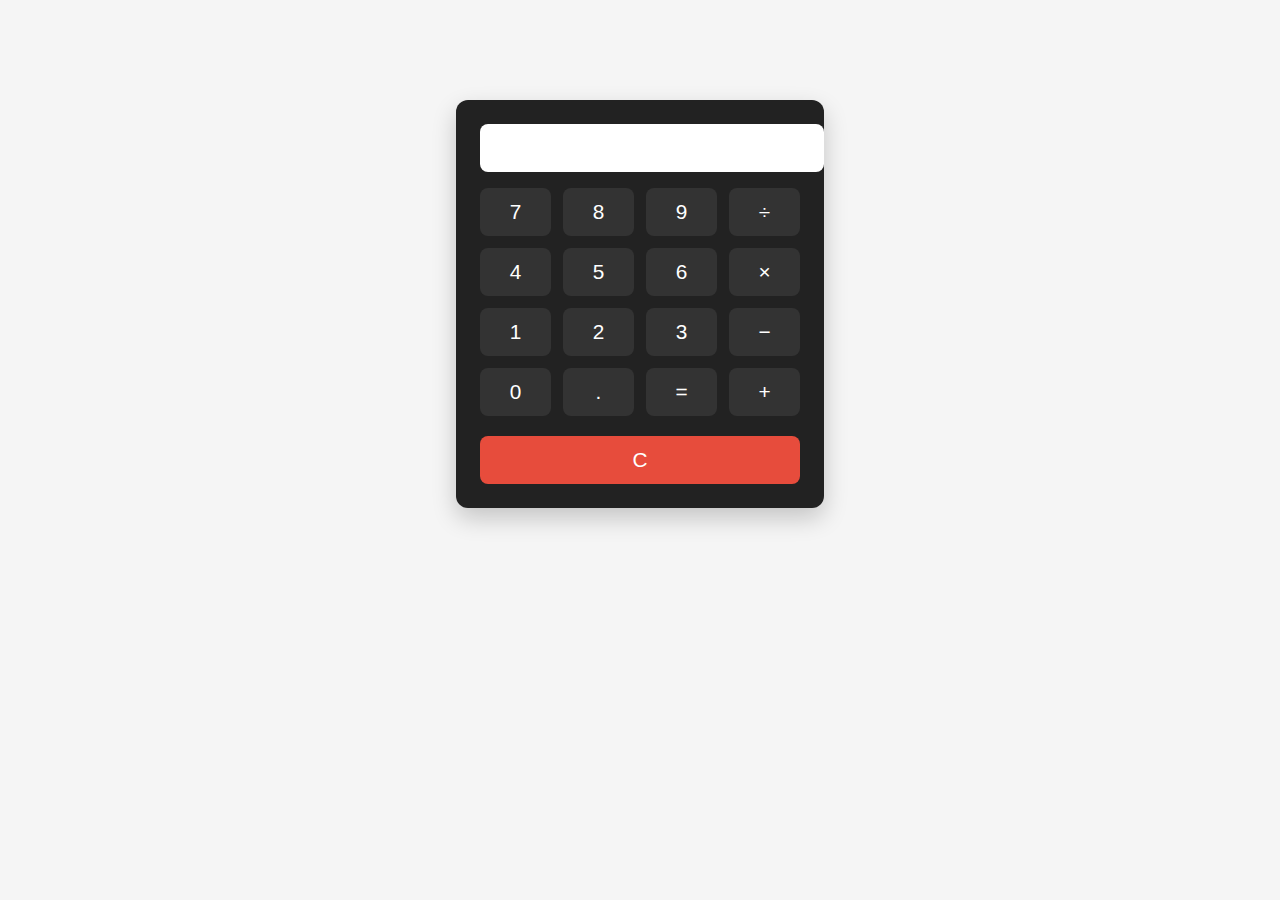
<file: index.html>
<!DOCTYPE html>
<html lang="en">
<head>
    <meta charset="UTF-8">
    <title>Simple Web Calculator</title>
    <link rel="stylesheet" href="style.css">
</head>
<body>
    <div class="calculator">
        <input type="text" class="display" id="display" disabled>
        <div class="buttons">
            <button onclick="append('7')">7</button>
            <button onclick="append('8')">8</button>
            <button onclick="append('9')">9</button>
            <button onclick="append('/')">÷</button>
            <button onclick="append('4')">4</button>
            <button onclick="append('5')">5</button>
            <button onclick="append('6')">6</button>
            <button onclick="append('*')">×</button>
            <button onclick="append('1')">1</button>
            <button onclick="append('2')">2</button>
            <button onclick="append('3')">3</button>
            <button onclick="append('-')">−</button>
            <button onclick="append('0')">0</button>
            <button onclick="append('.')">.</button>
            <button onclick="calculate()">=</button>
            <button onclick="append('+')">+</button>
            <button onclick="clearDisplay()" class="clear">C</button>
        </div>
    </div>
    <script>
        function append(char) {
            document.getElementById('display').value += char;
        }
        function clearDisplay() {
            document.getElementById('display').value = '';
        }
        function calculate() {
            let display = document.getElementById('display');
            try {
                display.value = eval(display.value);
            } catch {
                display.value = 'Error';
            }
        }
    </script>
</body>
</html>
</file>
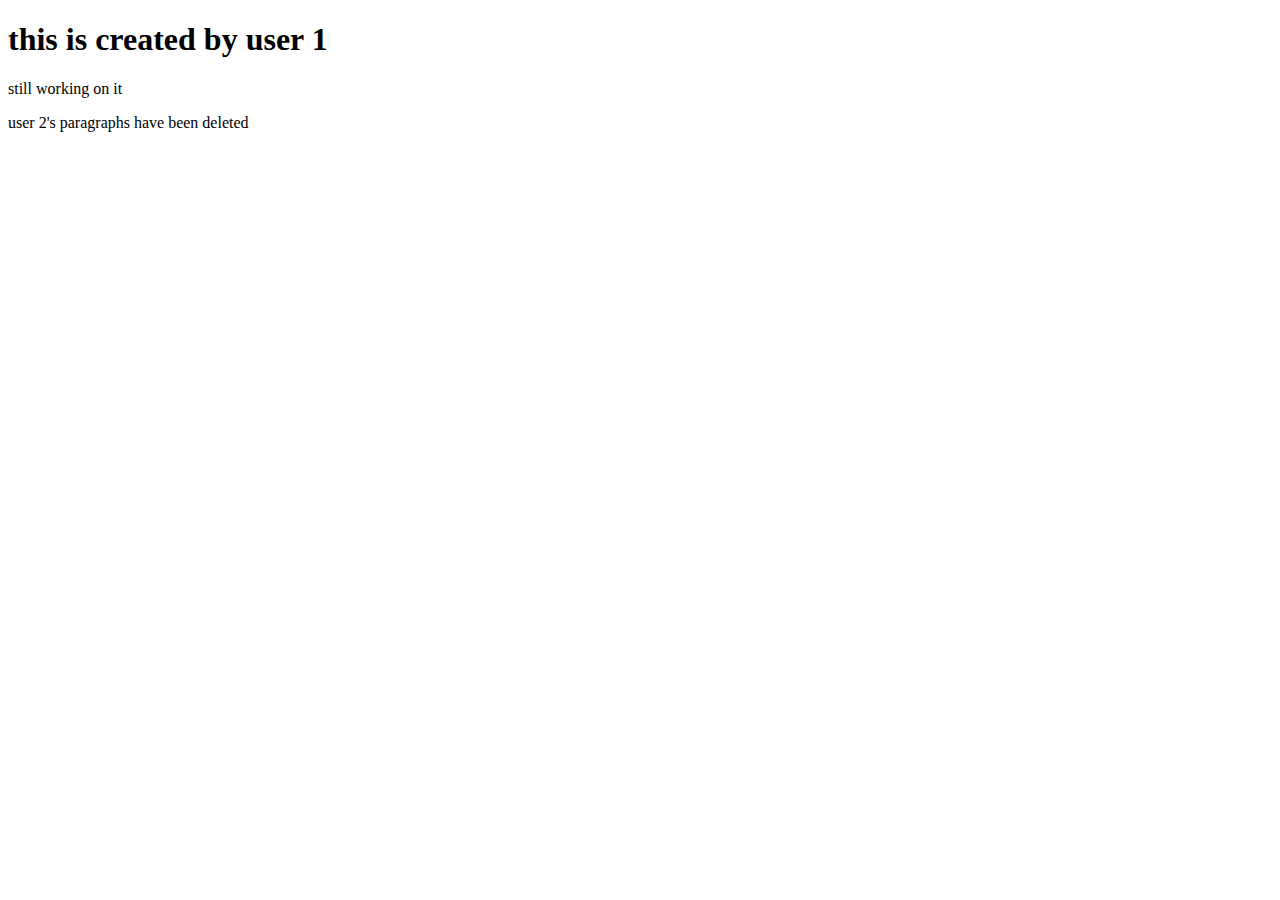
<file: user1.html>
<!DOCTYPE html>
<html lang="en">
<head>
    <meta charset="UTF-8">
    <meta name="viewport" content="width=device-width, initial-scale=1.0">
    <title>Devops</title>
</head>
<body>
    <h1>this is created by user 1</h1>
    <p>still working on it</p>
    <p>user 2's paragraphs have been deleted</p>
</body>
</html>
</file>
<file: style.css>
body {
    background: #f5f5f5;
    font-family: Arial, sans-serif;
}

.calculator {
    background: #222;
    width: 320px;
    margin: 100px auto;
    border-radius: 12px;
    box-shadow: 0 10px 25px rgba(0,0,0,0.2);
    padding: 24px;
}

.display {
    width: 100%;
    height: 48px;
    border: none;
    border-radius: 8px;
    margin-bottom: 16px;
    font-size: 2em;
    text-align: right;
    padding: 0 12px;
    background: #fff;
}

.buttons {
    display: grid;
    grid-template-columns: repeat(4, 1fr);
    gap: 12px;
}

button {
    height: 48px;
    font-size: 1.3em;
    border: none;
    border-radius: 8px;
    background: #333;
    color: #fff;
    cursor: pointer;
    transition: background 0.2s;
}

button:active {
    background: #555;
}

.clear {
    grid-column: span 4;
    background: #e74c3c;
    color: #fff;
    margin-top: 8px;
}
</file>
